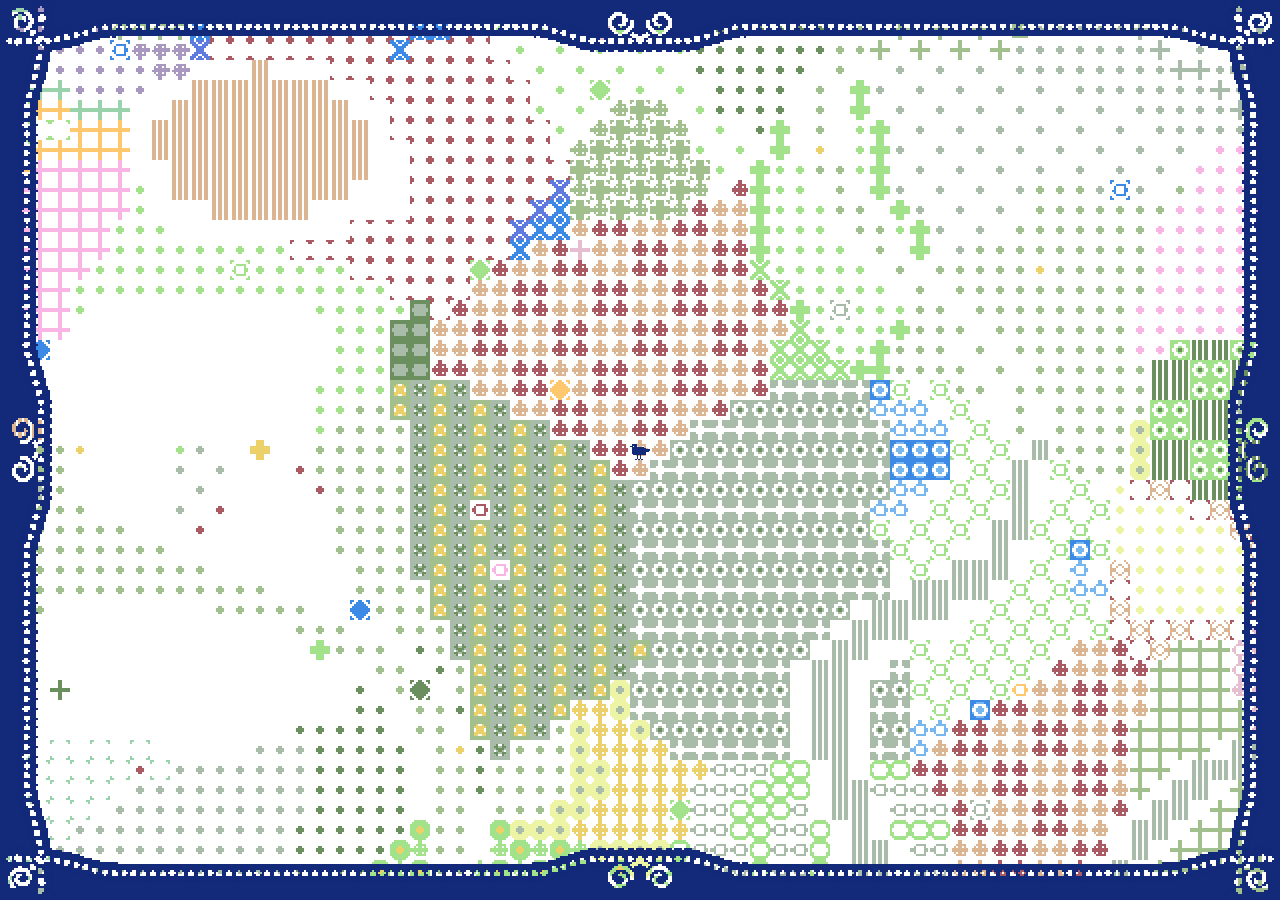
<file: dice-in-the-browser/index.html>
<!DOCTYPE html>
<html lang="en">
<head>
  <meta charset="UTF-8">
  <meta name="viewport" content="width=device-width, initial-scale=1.0">
  <title>Bowerbird</title>
  <link rel="preconnect" href="https://fonts.googleapis.com">
<link rel="preconnect" href="https://fonts.gstatic.com" crossorigin>
<link href="https://fonts.googleapis.com/css2?family=Jacquarda+Bastarda+9&family=Jacquarda+Bastarda+9+Charted&display=swap" rel="stylesheet">
  <link rel="stylesheet" href="style.css">
</head>
<body>
  <div class="container">
    <canvas id="canvas"></canvas>
  </div>

  <div id="bird-popup" class="bird-popup" hidden>go decorate bower</div>

  <script type="module" src="main.js"></script>
  <script type="module" src="frame.js"></script>
</body>
</html>
</file>
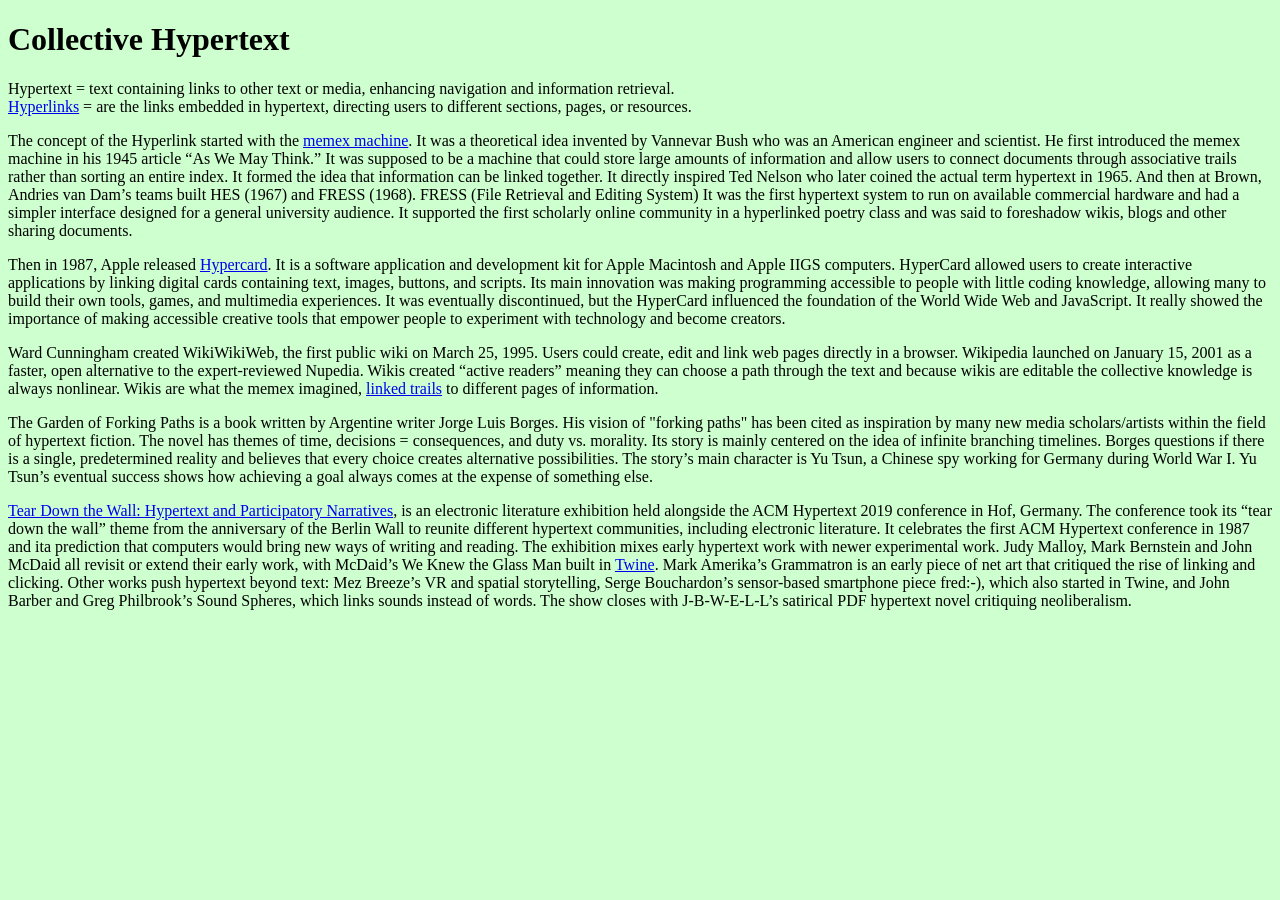
<file: week-05/index.html>
<!DOCTYPE html>
<html lang="en">
<head>
  <meta charset="UTF-8">
  <meta name="viewport" content="width=device-width, initial-scale=1.0">
  <title>Collective Hypertext</title>
  <link rel="stylesheet" href="style.css">
</head>
<body>
  <h1>Collective Hypertext</h1>

  <p>Hypertext = text containing links to other text or media, enhancing navigation and information retrieval.<br>
  <a href="https://www.ted.com/talks/margaret_gould_stewart_how_the_hyperlink_changed_everything">Hyperlinks</a> = are the links embedded in hypertext, directing users to different sections, pages, or resources.</p>

  <p>The concept of the Hyperlink started with the <a href="https://lemelson.mit.edu/resources/vannevar-bush">memex machine</a>. It was a theoretical idea invented by Vannevar Bush who was an American engineer and scientist. He first introduced the memex machine in his 1945 article “As We May Think.” It was supposed to be a machine that could store large amounts of information and allow users to connect documents through associative trails rather than sorting an entire index. It formed the idea that information can be linked together. It directly inspired Ted Nelson who later coined the actual term hypertext in 1965. And then at Brown, Andries van Dam’s teams built HES (1967) and FRESS (1968). FRESS (File Retrieval and Editing System) It was the first hypertext system to run on available commercial hardware and had a simpler interface designed for a general university audience. It supported the first scholarly online community in a hyperlinked poetry class and was said to foreshadow wikis, blogs and other sharing documents.</p>

  <p>Then in 1987, Apple released <a href="https://youtu.be/lQ3sFkuYs2A?si=5s-JQeY6PizHtL2l">Hypercard</a>. It is a software application and development kit for Apple Macintosh and Apple IIGS computers. HyperCard allowed users to create interactive applications by linking digital cards containing text, images, buttons, and scripts. Its main innovation was making programming accessible to people with little coding knowledge, allowing many to build their own tools, games, and multimedia experiences. It was eventually discontinued, but the HyperCard influenced the foundation of the World Wide Web and JavaScript. It really showed the importance of making accessible creative tools that empower people to experiment with technology and become creators.</p>

  <p>Ward Cunningham created WikiWikiWeb, the first public wiki on March 25, 1995. Users could create, edit and link web pages directly in a browser. Wikipedia launched on January 15, 2001 as a faster, open alternative to the expert-reviewed Nupedia. Wikis created “active readers” meaning they can choose a path through the text and because wikis are editable the collective knowledge is always nonlinear. Wikis are what the memex imagined, <a href="https://www.instagram.com/reel/DeJsDErAoPG/?obrf=czY0b2VseG80Nnh4">linked trails</a> to different pages of information.</p>

  <p>The Garden of Forking Paths is a book written by Argentine writer Jorge Luis Borges. His vision of "forking paths" has been cited as inspiration by many new media scholars/artists within the field of hypertext fiction. The novel has themes of time, decisions = consequences, and duty vs. morality. Its story is mainly centered on the idea of infinite branching timelines. Borges questions if there is a single, predetermined reality and believes that every choice creates alternative possibilities. The story’s main character is Yu Tsun, a Chinese spy working for Germany during World War I. Yu Tsun’s eventual success shows how achieving a goal always comes at the expense of something else.</p>

  <p><a href="https://dtc-wsuv.org/tear-down-the-wall/index.html">Tear Down the Wall: Hypertext and Participatory Narratives</a>, is an electronic literature exhibition held alongside the ACM Hypertext 2019 conference in Hof, Germany. The conference took its “tear down the wall” theme from the anniversary of the Berlin Wall to reunite different hypertext communities, including electronic literature. It celebrates the first ACM Hypertext conference in 1987 and ita prediction that computers would bring new ways of writing and reading. The exhibition mixes early hypertext work with newer experimental work. Judy Malloy, Mark Bernstein and John McDaid all revisit or extend their early work, with McDaid’s We Knew the Glass Man built in <a href="twine.html">Twine</a>. Mark Amerika’s Grammatron is an early piece of net art that critiqued the rise of linking and clicking. Other works push hypertext beyond text: Mez Breeze’s VR and spatial storytelling, Serge Bouchardon’s sensor-based smartphone piece fred:-), which also started in Twine, and John Barber and Greg Philbrook’s Sound Spheres, which links sounds instead of words. The show closes with J-B-W-E-L-L’s satirical PDF hypertext novel critiquing neoliberalism.</p>
  <script src="week05.js"></script>
</body>
</html>
</file>
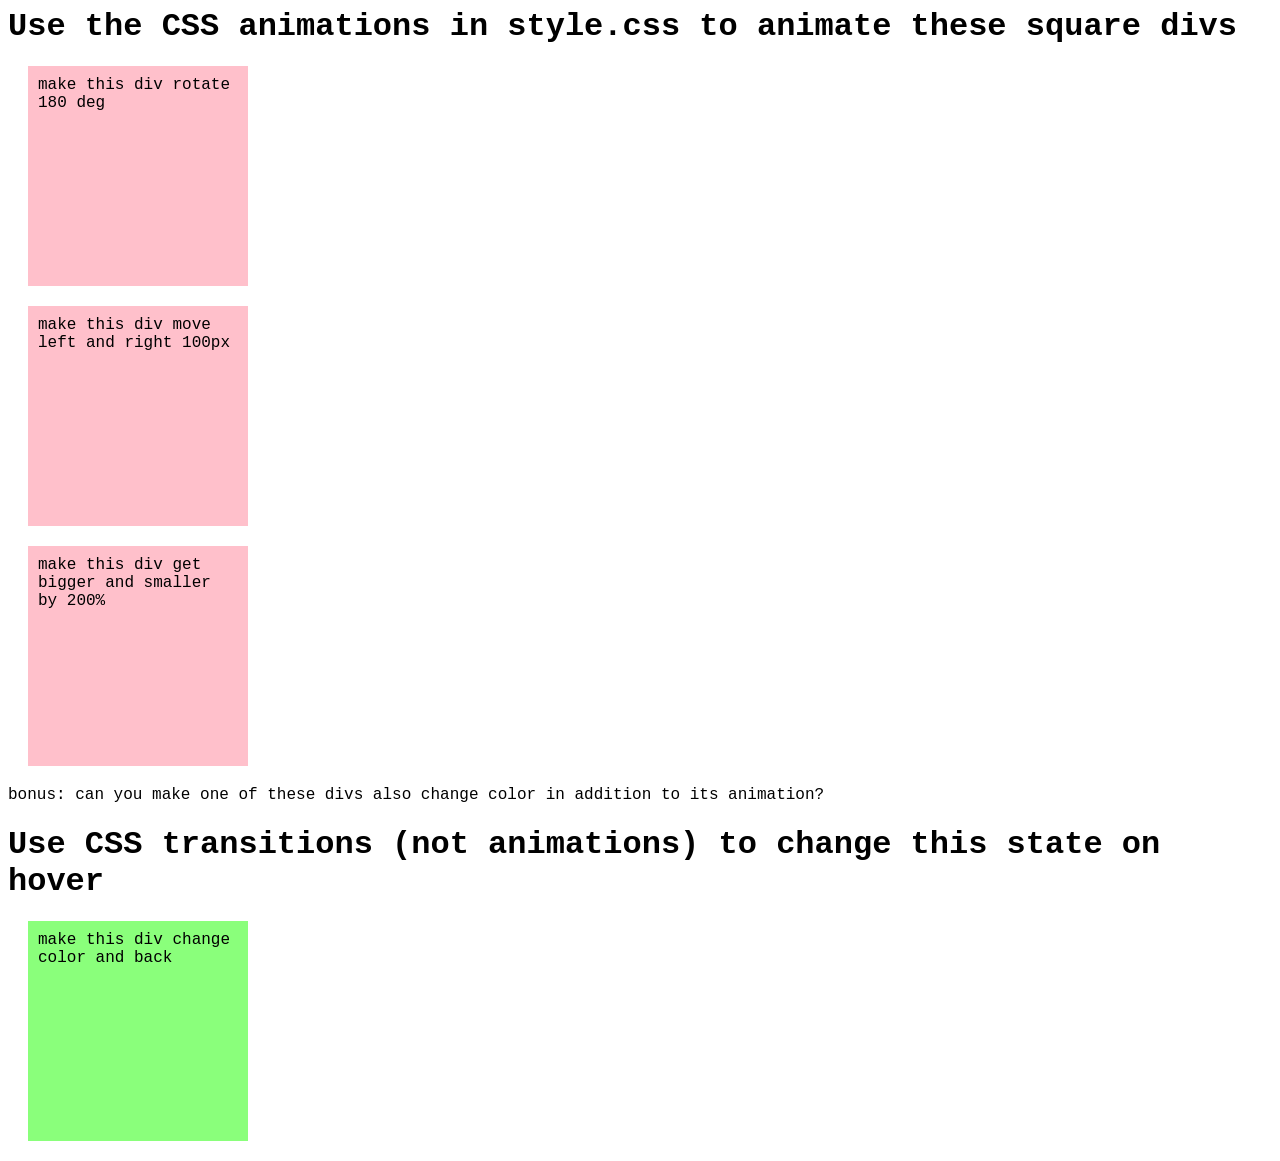
<file: css-animation-demo/exercise-1/index.html>
<html>

<head>
    <title>exercise 1</title>
    <link rel="stylesheet" href="style.css">
</head>

<body>

    <h1>Use the CSS animations in style.css to animate these square divs</h1>

    <div id="rotate"> make this div rotate 180 deg </div>
    <div id="move"> make this div move left and right 100px </div>
    <div id="scale"> make this div get bigger and smaller by 200% </div>

    bonus: can you make one of these divs also change color in addition to its animation?

    <h1>Use CSS transitions (not animations) to change this state on hover</h1>
    <div id="color"> make this div change color and back</div>

</body>

</html>
</file>
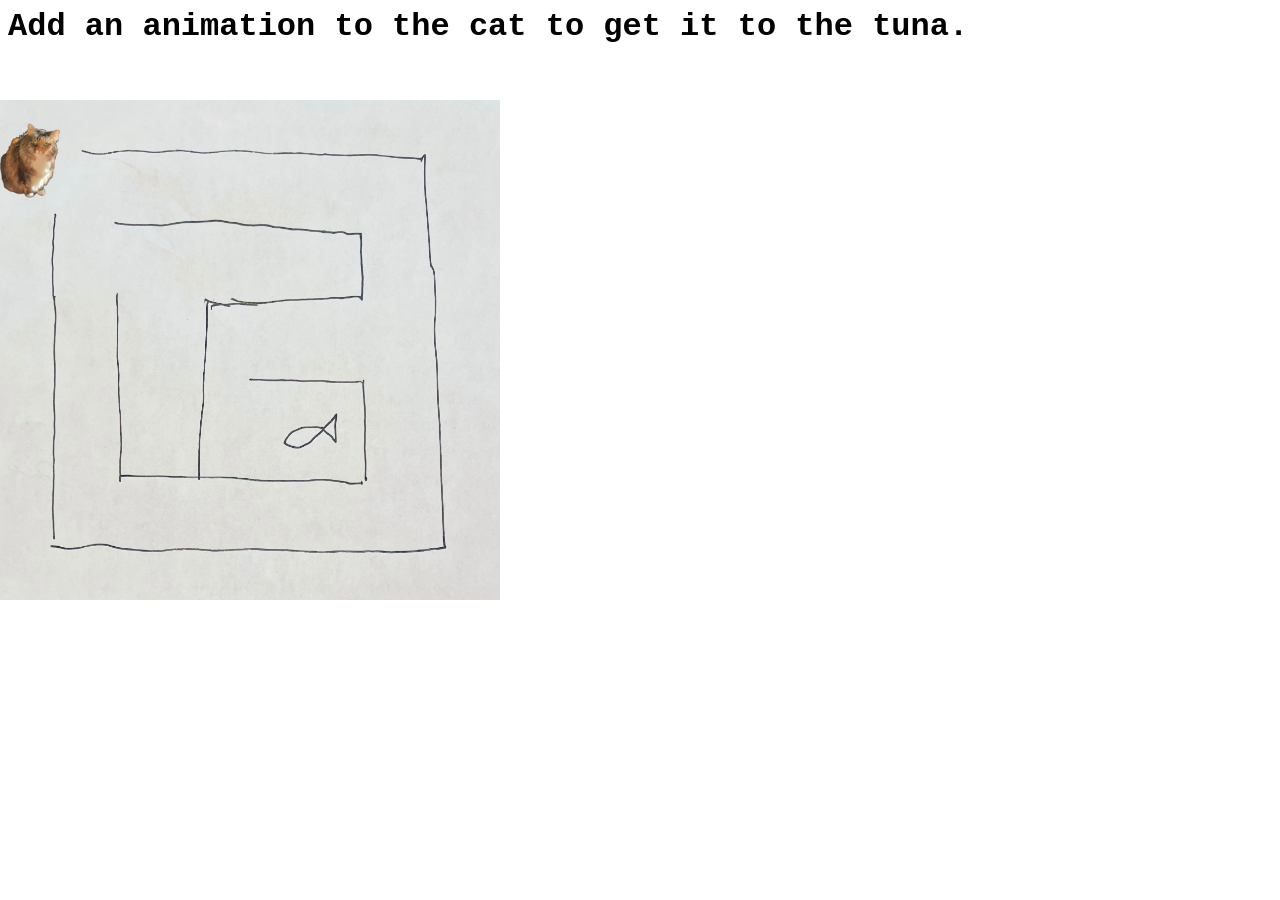
<file: css-animation-demo/exercise-2/index.html>
<html>

<head>
    <title>exercise 2</title>
    <link rel="stylesheet" href="style.css">
</head>

<body>
    <h1>Add an animation to the cat to get it to the tuna.</h1>
    <img id="cat" src="cat.png">
    <img id="maze" src="maze.jpg">
</body>

</html>
</file>
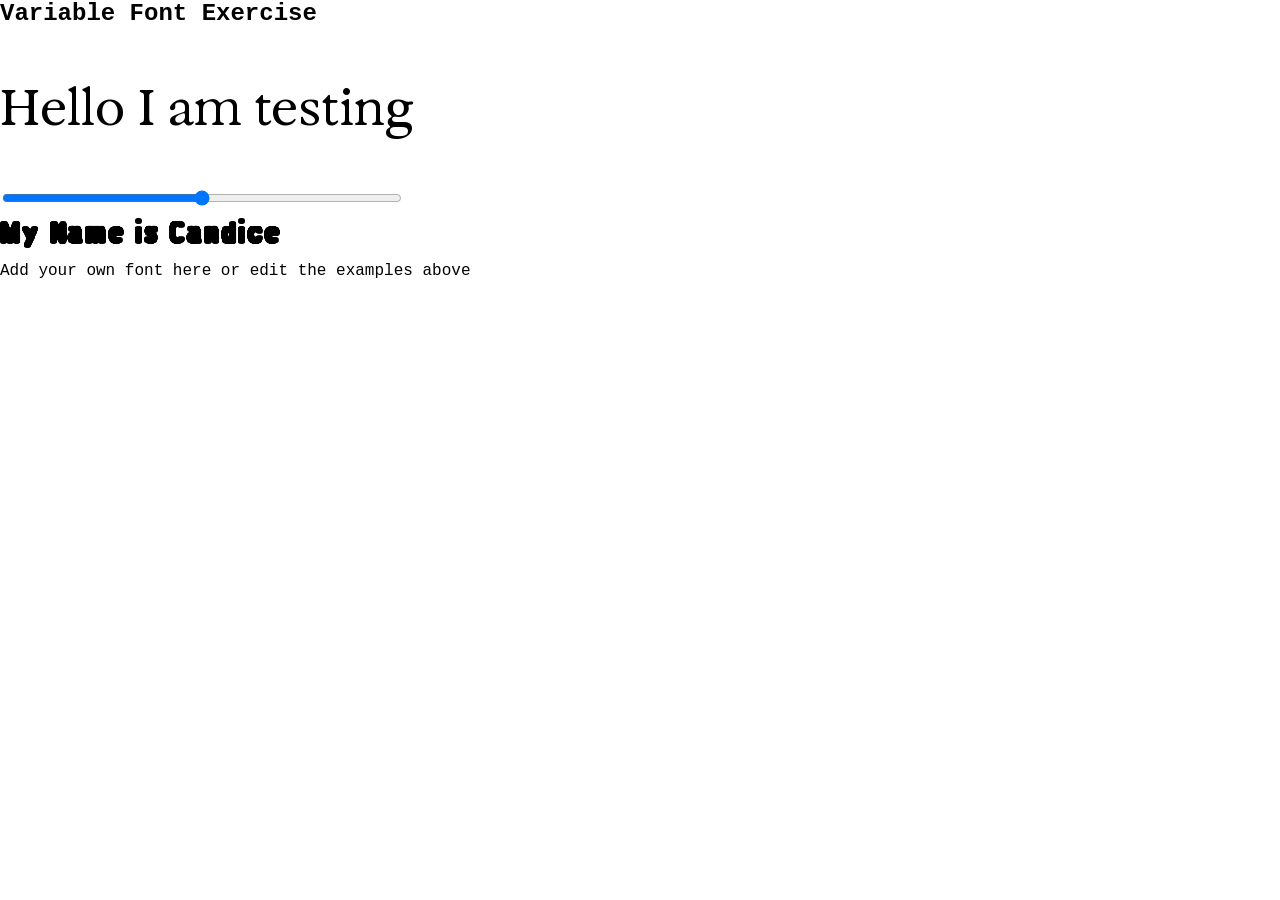
<file: css-animation-demo/exercise-3-var-font/index.html>
<html>

<head>
    <link rel="stylesheet" href="style.css">
</head>

<body>
    <h2>Variable Font Exercise</h2>
    <p id="example1"> Hello I am testing</p>

    <input type="range" id="slider" min="-100" max="100" value="0"></input>
    <br>
    <p id="example2"> My Name is Candice</p>
    <p id="example3"> Add your own font here or edit the examples above</p>

</body>
<script type="text/javascript">

    let slider = document.getElementById('slider');
    let p = document.getElementById('example1');
    console.log(p);

    slider.oninput = function () {
        p.style.fontVariationSettings = " 'EXPO' " + this.value;
    }

</script>

</html>
</file>
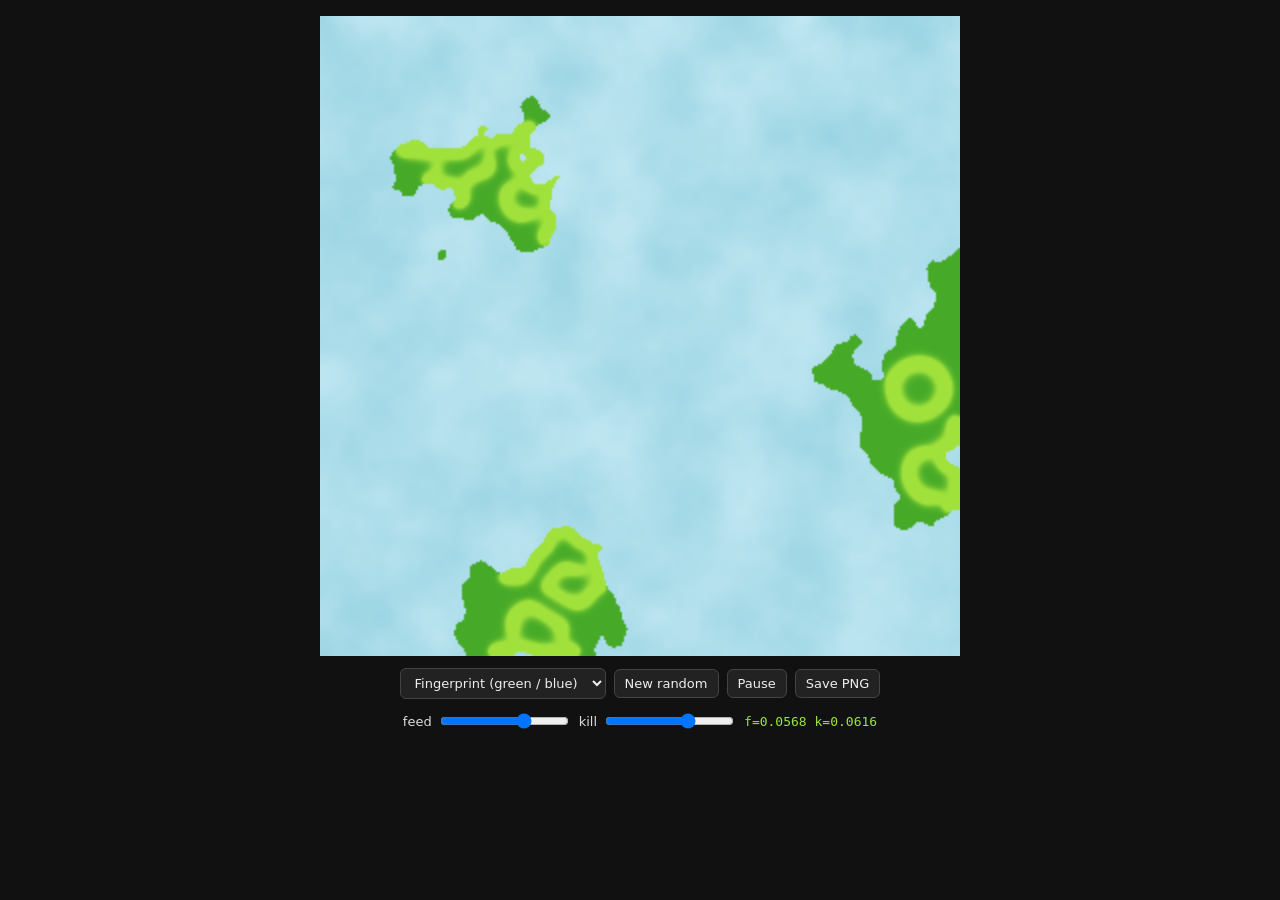
<file: patterns.html>
<!doctype html>
<html>
<head>
<meta charset="utf-8">
<meta name="viewport" content="width=device-width,initial-scale=1">
<title>Organic Patterns</title>
<style>
  body{margin:0;background:#111;color:#ddd;font:13px system-ui,sans-serif;display:flex;flex-direction:column;align-items:center;gap:12px;padding:16px}
  canvas{width:min(640px,100%);aspect-ratio:1;background:#000}
  .controls{display:flex;flex-wrap:wrap;gap:8px;align-items:center;justify-content:center;max-width:640px}
  button,select{background:#222;color:#eee;border:1px solid #444;padding:6px 10px;border-radius:6px;cursor:pointer;font:inherit}
  label{display:flex;gap:6px;align-items:center}
  code{color:#9be33a}
</style>
</head>
<body>
<canvas id="c" width="640" height="640"></canvas>
<div class="controls">
  <select id="mode">
    <option value="maze">Fingerprint (green / blue)</option>
    <option value="burst">Burst (red diamonds)</option>
  </select>
  <button id="new">New random</button>
  <button id="pause">Pause</button>
  <button id="save">Save PNG</button>
</div>
<div class="controls">
  <label>feed <input id="f" type="range" min="0.010" max="0.080" step="0.0005"></label>
  <label>kill <input id="k" type="range" min="0.045" max="0.070" step="0.0005"></label>
  <code id="fk"></code>
</div>

<script>
// ---- Gray-Scott reaction-diffusion, masked by a random organic shape ----
const N = 320, S = N * N;
const DU = 0.75, DV = 0.375; // lower diffusion = thinner stripes
let u = new Float32Array(S), v = new Float32Array(S);
let u2 = new Float32Array(S), v2 = new Float32Array(S);
const mask = new Uint8Array(S);
const tint = new Float32Array(S); // background noise for subtle color variation

const PRESETS = {
  maze:  { F: 0.055,  K: 0.062,  seeds: [4, 12],  steps: 24 },
  burst: { F: 0.0367, K: 0.0649, seeds: [80, 160], steps: 24 },
};
let mode = 'maze', F, K, steps, paused = false;

const cvs = document.getElementById('c'), ctx = cvs.getContext('2d');
const off = document.createElement('canvas'); off.width = off.height = N;
const octx = off.getContext('2d'), img = octx.createImageData(N, N);

// ---- random + noise helpers ----
let rand = Math.random;
function mulberry32(a){return()=>{a|=0;a=a+0x6D2B79F5|0;let t=Math.imul(a^a>>>15,1|a);t=t+Math.imul(t^t>>>7,61|t)^t;return((t^t>>>14)>>>0)/4294967296}}
function makeNoise(){
  const G = 64, P = new Float32Array(G * G).map(() => rand());
  const sm = t => t * t * (3 - 2 * t);
  return (x, y) => {
    const xi = Math.floor(x), yi = Math.floor(y), fx = sm(x - xi), fy = sm(y - yi);
    const a = P[((yi & 63) * G) + (xi & 63)], b = P[((yi & 63) * G) + ((xi + 1) & 63)];
    const c = P[(((yi + 1) & 63) * G) + (xi & 63)], d = P[(((yi + 1) & 63) * G) + ((xi + 1) & 63)];
    return a + (b - a) * fx + (c - a) * fy + (a - b - c + d) * fx * fy;
  };
}
function fbm(n, x, y){ let s = 0, amp = .5, fr = 1; for (let o = 0; o < 4; o++){ s += amp * n(x*fr, y*fr); fr *= 2; amp *= .5; } return s; }

// ---- organic masks ----
function buildMask(){
  const n1 = makeNoise(), n2 = makeNoise(), n3 = makeNoise();
  if (mode === 'maze'){
    // metaballs + domain warp => blobby, river-like shapes
    const balls = Array.from({length: 3 + (rand()*4|0)}, () => ({x: rand()*N, y: rand()*N, r: (25 + rand()*45) * N / 256}));
    for (let y = 0; y < N; y++) for (let x = 0; x < N; x++){
      const wx = x + (fbm(n1, x/40, y/40) - .5) * 120;
      const wy = y + (fbm(n2, x/40, y/40) - .5) * 120;
      let field = 0;
      for (const b of balls){ const dx = wx - b.x, dy = wy - b.y; field += b.r*b.r / (dx*dx + dy*dy + 1); }
      const i = y*N + x;
      mask[i] = field > 1.2 ? 1 : 0;
      tint[i] = fbm(n3, x/30, y/30);
    }
  } else {
    // radial burst: noisy arms out from a center, broken up by noise
    const cx = N*(.35 + rand()*.3), cy = N*(.35 + rand()*.3), arms = 5 + (rand()*6|0), rot = rand()*6.28;
    for (let y = 0; y < N; y++) for (let x = 0; x < N; x++){
      const dx = x - cx, dy = y - cy, r = Math.hypot(dx, dy), a = Math.atan2(dy, dx);
      const wob = (fbm(n1, x/25, y/25) - .5) * 2.5;
      const arm = Math.pow(Math.abs(Math.cos(arms*(a + rot)/2 + wob)), 6);
      const reach = N * .6 * (.25 + .75*arm) * (.7 + .6*fbm(n2, a*3, r/60));
      const holes = fbm(n3, x/14, y/14) > .38 + r/N*.25;
      const i = y*N + x;
      mask[i] = r < reach && holes ? 1 : 0;
      tint[i] = 0;
    }
  }
}

function reset(newParams){
  rand = mulberry32((Math.random()*1e9)|0);
  const p = PRESETS[mode];
  if (newParams){
    F = p.F + (rand() - .5) * .004;
    K = p.K + (rand() - .5) * .002;
    steps = p.steps;
  }
  syncSliders();
  buildMask();
  u.fill(1); v.fill(0);
  const inside = [];
  for (let i = 0; i < S; i++) if (mask[i]) inside.push(i);
  const count = p.seeds[0] + (rand() * (p.seeds[1] - p.seeds[0]) | 0);
  for (let s = 0; s < count && inside.length; s++){
    const i = inside[rand() * inside.length | 0], sx = i % N, sy = i / N | 0;
    for (let dy = -2; dy <= 2; dy++) for (let dx = -2; dx <= 2; dx++){
      const j = ((sy+dy+N)%N)*N + (sx+dx+N)%N;
      if (mask[j]){ u[j] = .5; v[j] = .25 + rand()*.1; }
    }
  }
}

function step(){
  for (let y = 0; y < N; y++){
    const ym = ((y-1+N)%N)*N, y0 = y*N, yp = ((y+1)%N)*N;
    for (let x = 0; x < N; x++){
      const xm = (x-1+N)%N, xp = (x+1)%N, i = y0 + x;
      if (!mask[i]){ u2[i] = 1; v2[i] = 0; continue; }
      const U = u[i], V = v[i];
      const lu = .2*(u[y0+xm]+u[y0+xp]+u[ym+x]+u[yp+x]) + .05*(u[ym+xm]+u[ym+xp]+u[yp+xm]+u[yp+xp]) - U;
      const lv = .2*(v[y0+xm]+v[y0+xp]+v[ym+x]+v[yp+x]) + .05*(v[ym+xm]+v[ym+xp]+v[yp+xm]+v[yp+xp]) - V;
      const r = U*V*V;
      u2[i] = U + (DU*lu - r + F*(1 - U));
      v2[i] = V + (DV*lv + r - (K + F)*V);
    }
  }
  [u, u2] = [u2, u]; [v, v2] = [v2, v];
}

// ---- rendering ----
const mix = (a, b, t) => a + (b - a) * t;
function drawMaze(){
  const d = img.data;
  for (let i = 0; i < S; i++){
    const o = i*4;
    if (!mask[i]){
      const t = tint[i];            // light blue water with slight variation
      d[o] = mix(150, 200, t); d[o+1] = mix(210, 235, t); d[o+2] = mix(225, 245, t);
    } else {
      const t = Math.min(1, v[i] * 3.5); // dark green base -> lime stripes
      d[o] = mix(70, 160, t); d[o+1] = mix(170, 225, t); d[o+2] = mix(40, 60, t);
    }
    d[o+3] = 255;
  }
  octx.putImageData(img, 0, 0);
  ctx.imageSmoothingEnabled = true;
  ctx.drawImage(off, 0, 0, cvs.width, cvs.height);
}

function drawBurst(){
  const W = cvs.width, sc = W / N, cell = 3, h = sc * cell * .55;
  ctx.fillStyle = '#e6f35a'; ctx.fillRect(0, 0, W, W);
  ctx.strokeStyle = '#e8573a'; ctx.fillStyle = '#e8573a'; ctx.lineWidth = 1.3;
  const strokes = new Path2D(), fills = new Path2D();
  for (let y = 0; y < N; y += cell) for (let x = 0; x < N; x += cell){
    const i = y*N + x, val = v[i];
    if (!mask[i] || val < .15) continue;
    const cx = (x + .5) * sc, cy = (y + .5) * sc, s = h * (.6 + val);
    const path = val > .32 ? fills : strokes;
    path.moveTo(cx, cy - s); path.lineTo(cx + s, cy); path.lineTo(cx, cy + s); path.lineTo(cx - s, cy); path.closePath();
  }
  ctx.stroke(strokes); ctx.fill(fills);
}

function loop(){
  if (!paused) for (let s = 0; s < steps; s++) step();
  mode === 'maze' ? drawMaze() : drawBurst();
  requestAnimationFrame(loop);
}

// ---- UI ----
const $ = id => document.getElementById(id);
function syncSliders(){ $('f').value = F; $('k').value = K; $('fk').textContent = `f=${F.toFixed(4)} k=${K.toFixed(4)}`; }
$('mode').onchange = e => { mode = e.target.value; reset(true); };
$('new').onclick = () => reset(true);
$('pause').onclick = e => { paused = !paused; e.target.textContent = paused ? 'Play' : 'Pause'; };
$('save').onclick = () => { const a = document.createElement('a'); a.download = `pattern-${mode}.png`; a.href = cvs.toDataURL(); a.click(); };
$('f').oninput = e => { F = +e.target.value; syncSliders(); };
$('k').oninput = e => { K = +e.target.value; syncSliders(); };

reset(true);
loop();
</script>
</body>
</html>
</file>
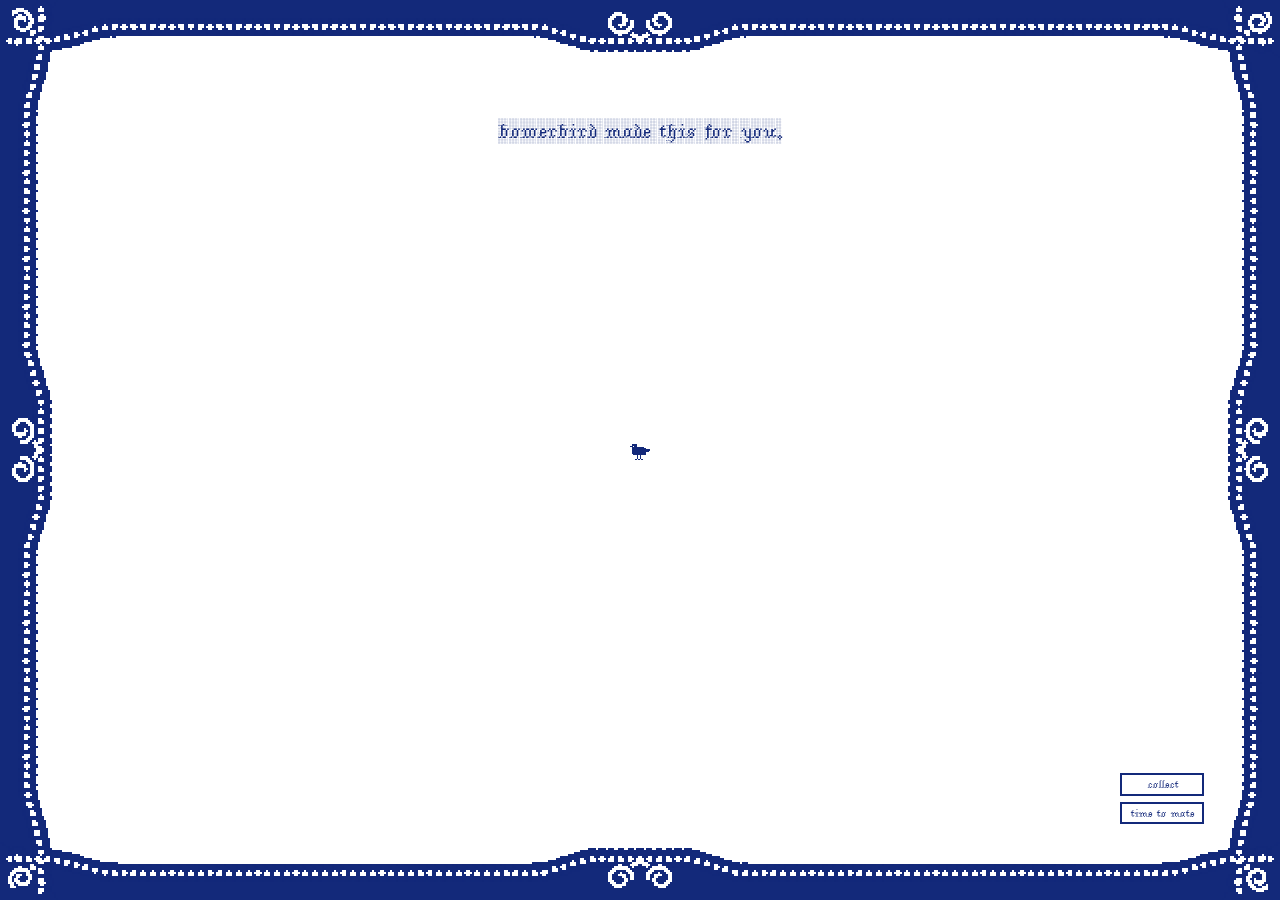
<file: dice-in-the-browser/collection.html>
<!DOCTYPE html>
<html lang="en">
<head>
  <meta charset="UTF-8">
  <meta name="viewport" content="width=device-width, initial-scale=1.0">
  <title>Bowerbird — Collection</title>
  <link rel="preconnect" href="https://fonts.googleapis.com">
<link rel="preconnect" href="https://fonts.gstatic.com" crossorigin>
<link href="https://fonts.googleapis.com/css2?family=Jacquarda+Bastarda+9&family=Jacquarda+Bastarda+9+Charted&display=swap" rel="stylesheet">
  <link rel="stylesheet" href="style.css">
</head>
<body class="collection">
  <div class="button-stack">
    <a class="corner-button" href="index.html">collect</a>
    <button id="save" class="corner-button">time to mate</button>
  </div>

  <main>
    <h1 id="note" class="collection-note">bowerbird made this for you.</h1>
    <div id="grid" class="pixel-grid"></div>
    <img id="bird" class="bird" src="bowerbird%20images/leftright.png" alt="bowerbird">
  </main>

  <script type="module" src="collection.js"></script>
  <script type="module" src="frame.js"></script>
</body>
</html>
</file>
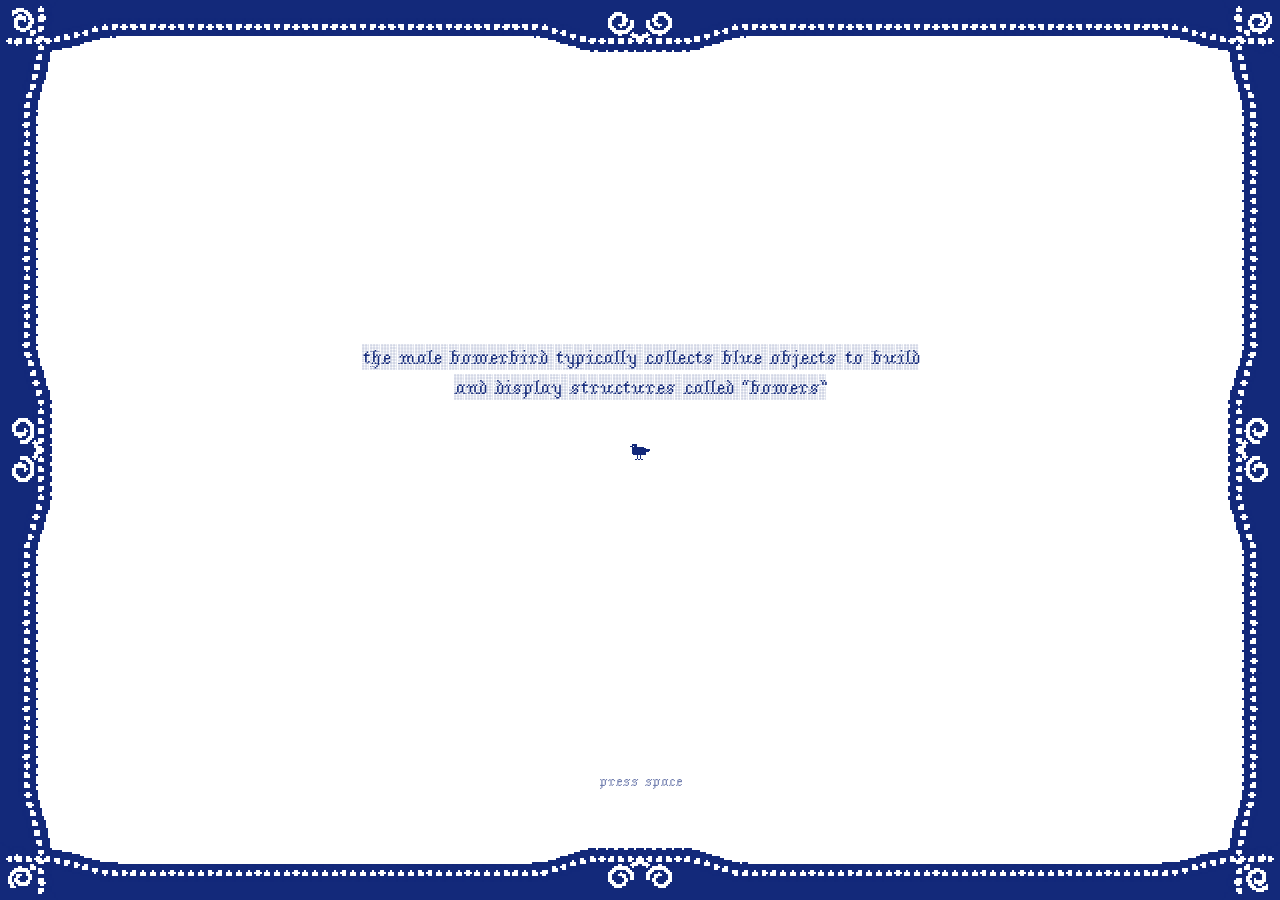
<file: dice-in-the-browser/intro.html>
<!DOCTYPE html>
<html lang="en">
<head>
  <meta charset="UTF-8">
  <meta name="viewport" content="width=device-width, initial-scale=1.0">
  <title>Bowerbird</title>
  <link rel="preconnect" href="https://fonts.googleapis.com">
<link rel="preconnect" href="https://fonts.gstatic.com" crossorigin>
<link href="https://fonts.googleapis.com/css2?family=Jacquarda+Bastarda+9&family=Jacquarda+Bastarda+9+Charted&display=swap" rel="stylesheet">
  <link rel="stylesheet" href="style.css">
</head>
<body>
  <div class="intro">
    <p id="intro-text" class="intro-text"></p>
    <img class="intro-bird" src="bowerbird%20images/leftright.png" alt="bowerbird">
    <p id="intro-hint" class="intro-hint">press space</p>
    <a id="start" class="intro-start" href="index.html" hidden>start</a>
  </div>

  <script type="module" src="intro.js"></script>
  <script type="module" src="frame.js"></script>
</body>
</html>
</file>
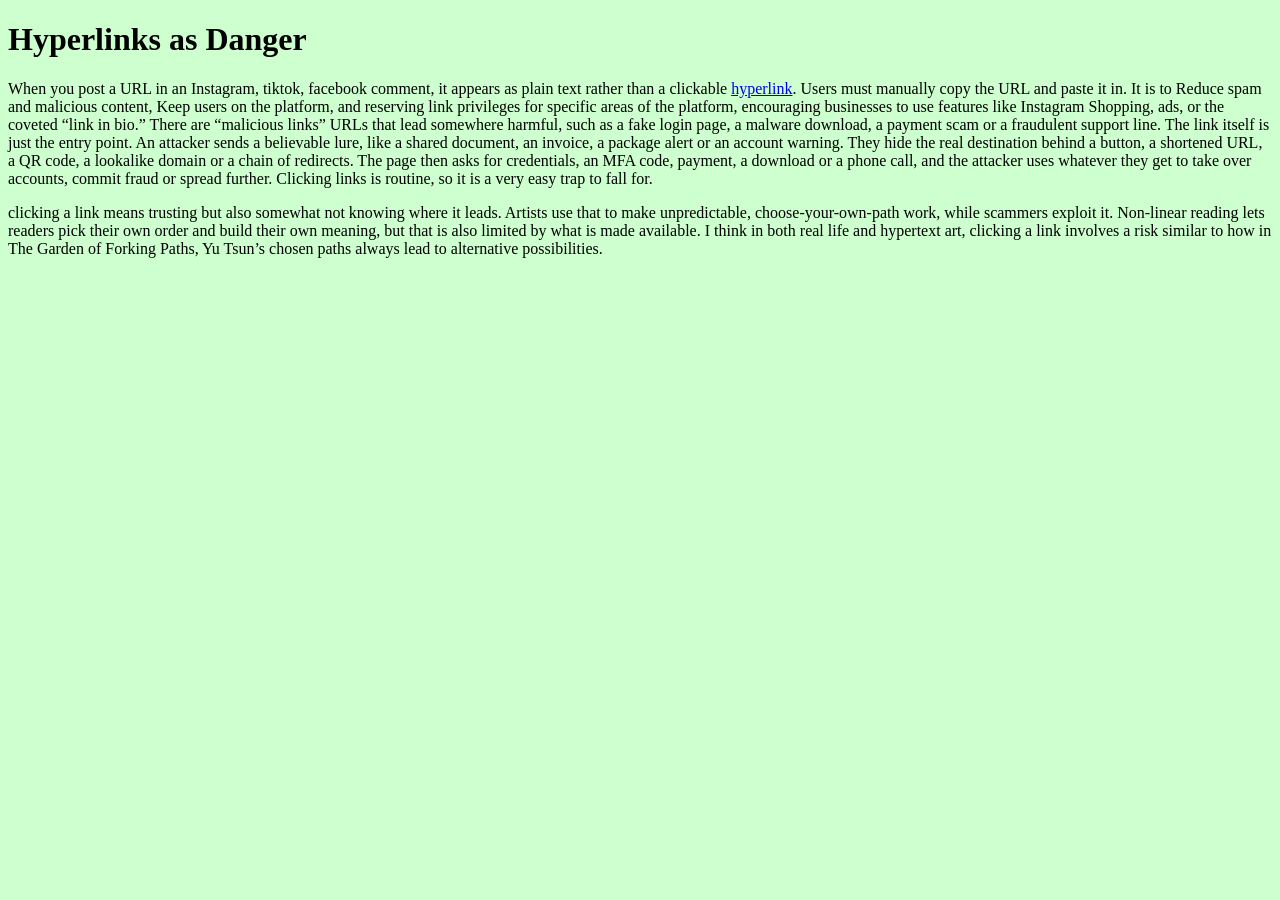
<file: week-05/hyperlinks-as-danger.html>
<!DOCTYPE html>
<html lang="en">
<head>
  <meta charset="UTF-8">
  <meta name="viewport" content="width=device-width, initial-scale=1.0">
  <title>Hyperlinks as Danger - Collective Hypertext</title>
  <link rel="stylesheet" href="style.css">
</head>
<body>
  <h1>Hyperlinks as Danger</h1>

  <p>When you post a URL in an Instagram, tiktok, facebook comment, it appears as plain text rather than a clickable <a href="https://www.facebook.com/HeadOnFirePod/videos/stop-putting-links-to-stuff-in-my-instagram-commentsi-cannot-click-themyou-canno/1595136575600074/">hyperlink</a>. Users must manually copy the URL and paste it in. It is to Reduce spam and malicious content, Keep users on the platform, and reserving link privileges for specific areas of the platform, encouraging businesses to use features like Instagram Shopping, ads, or the coveted “link in bio.” There are “malicious links” URLs that lead somewhere harmful, such as a fake login page, a malware download, a payment scam or a fraudulent support line. The link itself is just the entry point. An attacker sends a believable lure, like a shared document, an invoice, a package alert or an account warning. They hide the real destination behind a button, a shortened URL, a QR code, a lookalike domain or a chain of redirects. The page then asks for credentials, an MFA code, payment, a download or a phone call, and the attacker uses whatever they get to take over accounts, commit fraud or spread further. Clicking links is routine, so it is a very easy trap to fall for.</p>

  <p>clicking a link means trusting but also somewhat not knowing where it leads. Artists use that to make unpredictable, choose-your-own-path work, while scammers exploit it. Non-linear reading lets readers pick their own order and build their own meaning, but that is also limited by what is made available. I think in both real life and hypertext art, clicking a link involves a risk similar to how in The Garden of Forking Paths, Yu Tsun’s chosen paths always lead to alternative possibilities.</p>
  <script src="week05.js"></script>
</body>
</html>
</file>
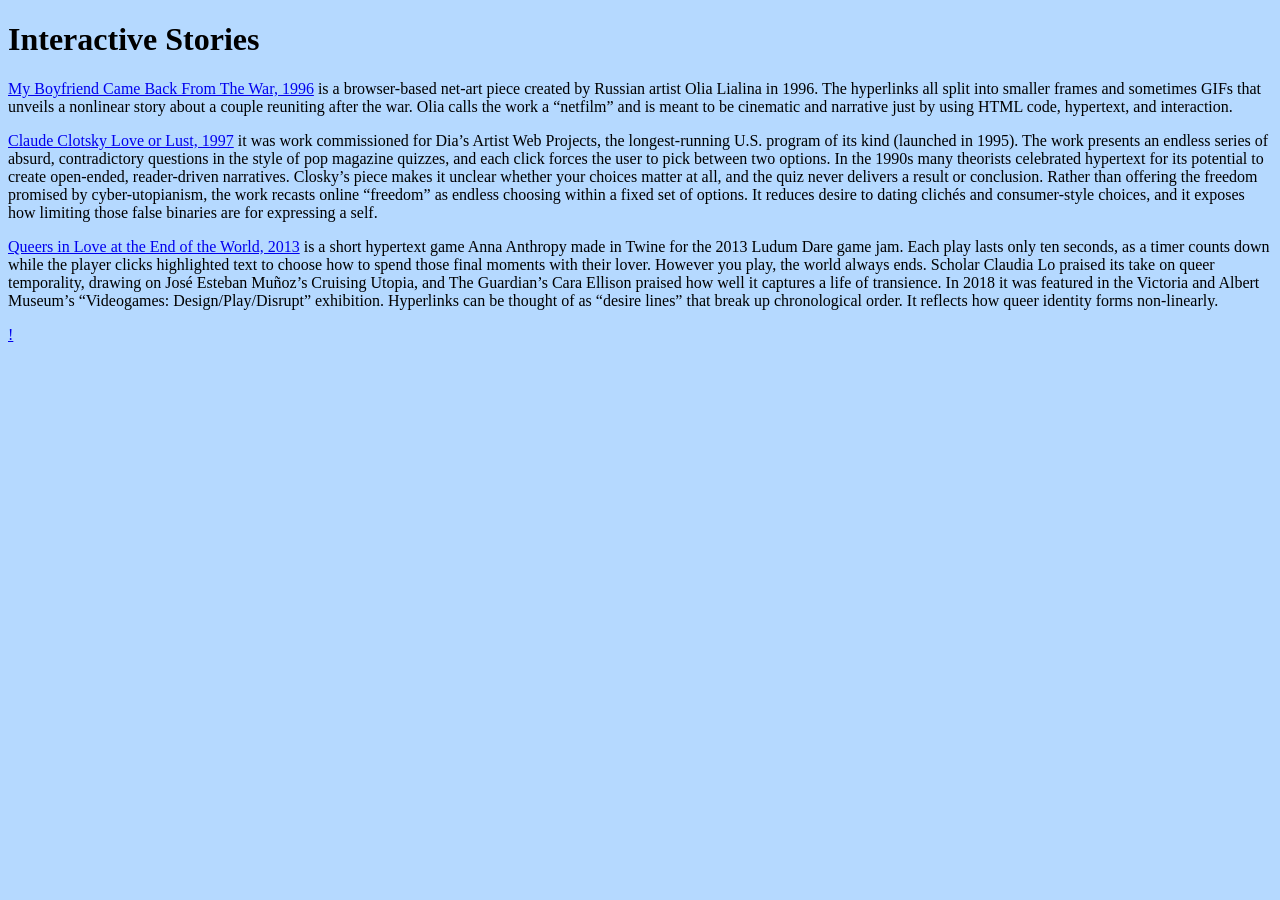
<file: week-05/interactive-stories.html>
<!DOCTYPE html>
<html lang="en">
<head>
  <meta charset="UTF-8">
  <meta name="viewport" content="width=device-width, initial-scale=1.0">
  <title>Interactive Stories - Collective Hypertext</title>
  <link rel="stylesheet" href="style.css">
</head>
<body>
  <h1>Interactive Stories</h1>

  <p><a href="https://net-art.org/my-boyfriend-came-back-war">My Boyfriend Came Back From The War, 1996</a> is a browser-based net-art piece created by Russian artist Olia Lialina in 1996. The hyperlinks all split into smaller frames and sometimes GIFs that unveils a nonlinear story about a couple reuniting after the war. Olia calls the work a “netfilm” and is meant to be cinematic and narrative just by using HTML code, hypertext, and interaction.</p>

  <p><a href="https://awp.diaart.org/closky/">Claude Clotsky Love or Lust, 1997</a> it was work commissioned for Dia’s Artist Web Projects, the longest-running U.S. program of its kind (launched in 1995). The work presents an endless series of absurd, contradictory questions in the style of pop magazine quizzes, and each click forces the user to pick between two options. In the 1990s many theorists celebrated hypertext for its potential to create open-ended, reader-driven narratives. Closky’s piece makes it unclear whether your choices matter at all, and the quiz never delivers a result or conclusion. Rather than offering the freedom promised by cyber-utopianism, the work recasts online “freedom” as endless choosing within a fixed set of options. It reduces desire to dating clichés and consumer-style choices, and it exposes how limiting those false binaries are for expressing a self.</p>

  <p><a href="https://w.itch.io/end-of-the-world">Queers in Love at the End of the World, 2013</a> is a short hypertext game Anna Anthropy made in Twine for the 2013 Ludum Dare game jam. Each play lasts only ten seconds, as a timer counts down while the player clicks highlighted text to choose how to spend those final moments with their lover. However you play, the world always ends. Scholar Claudia Lo praised its take on queer temporality, drawing on José Esteban Muñoz’s Cruising Utopia, and The Guardian’s Cara Ellison praised how well it captures a life of transience. In 2018 it was featured in the Victoria and Albert Museum’s “Videogames: Design/Play/Disrupt” exhibition. Hyperlinks can be thought of as “desire lines” that break up chronological order. It reflects how queer identity forms non-linearly.</p>

  <p><a href="hyperlinks-as-danger.html">!</a></p>
  <script src="week05.js"></script>
</body>
</html>
</file>
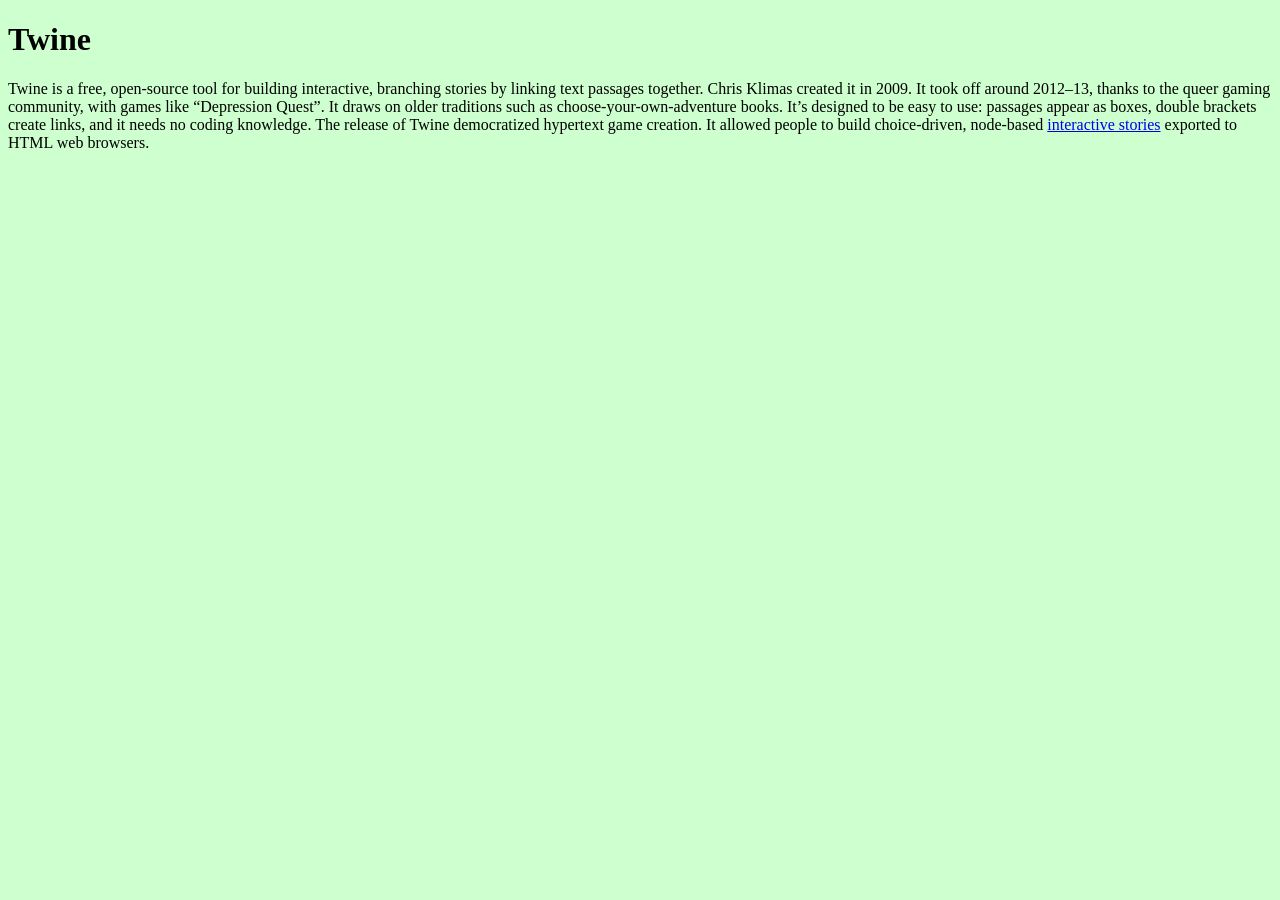
<file: week-05/twine.html>
<!DOCTYPE html>
<html lang="en">
<head>
  <meta charset="UTF-8">
  <meta name="viewport" content="width=device-width, initial-scale=1.0">
  <title>Twine - Collective Hypertext</title>
  <link rel="stylesheet" href="style.css">
</head>
<body>
  <h1>Twine</h1>

  <p>Twine is a free, open-source tool for building interactive, branching stories by linking text passages together. Chris Klimas created it in 2009. It took off around 2012–13, thanks to the queer gaming community, with games like “Depression Quest”. It draws on older traditions such as choose-your-own-adventure books. It’s designed to be easy to use: passages appear as boxes, double brackets create links, and it needs no coding knowledge. The release of Twine democratized hypertext game creation. It allowed people to build choice-driven, node-based <a href="interactive-stories.html">interactive stories</a> exported to HTML web browsers.</p>
  <script src="week05.js"></script>
</body>
</html>
</file>
<file: dice-in-the-browser/style.css>
:root {
  --cell: 20px; 
  --border: calc(var(--cell) * 3);
  --ink: #13297a;
  font-family: "Jacquarda Bastarda 9", serif;
  line-height: 1.5;
  font-weight: 400;

  font-synthesis: none;
  text-rendering: optimizeLegibility;
  -webkit-font-smoothing: antialiased;
  -moz-osx-font-smoothing: grayscale;
  -webkit-text-size-adjust: 100%;
}

body {
  position: fixed;
  inset: 0;
  width: 100%;
  height: 100%;
  overflow: hidden;

  padding: 0;
  margin: 0;
}

.container {
  touch-action: none;
  user-select: none;
  position: absolute;
  inset: 0;
  width: 100%;
  height: 100%;
}

body {
  background: #ffffff;
}

.frame {
  position: fixed;
  top: 0;
  left: 0;
  z-index: 10;
  pointer-events: none;
  image-rendering: pixelated;
}

.corner-button {
  z-index: 11;
  padding: 1px 8px;
  border: 2px solid #13297a;
  background: #ffffff;
  color: #13297a;
  font-family: inherit;
  line-height: inherit; 
  font-size: 11px;
  text-decoration: none;
  cursor: pointer;
}

.corner-button:hover {
  background: #13297a;
  color: #e4e4e4;
}

body.collection {
  position: static;
  overflow: auto;
  min-height: 100vh;
}

.pixel-grid {
  position: absolute;
  display: grid;
}

.collection-note {
  position: absolute;
  top: calc(var(--border) + 56px);
  left: 0;
  right: 0;
  margin: 0;
  font-family: "Jacquarda Bastarda 9 Charted", serif;
  font-size: 20px;
  font-weight: 400;
  color: #13297a;
  text-align: center;
  white-space: nowrap;
}

.bird {
  position: absolute;
  width: var(--cell);
  image-rendering: pixelated;
}
.button-stack {
  position: fixed;
  right: calc(var(--border) + 16px);
  bottom: calc(var(--border) + 16px);
  z-index: 11;
  display: flex;
  flex-direction: column;
  align-items: stretch;
  gap: 6px;
  text-align: center;
}

.bird-popup {
  position: fixed;
  left: 50%;
  transform: translateX(-50%);
  z-index: 11;
  padding: 1px 8px;
  border: 2px solid var(--ink);
  background: #ffffff;
  color: var(--ink);
  font-size: 13px;
  white-space: nowrap;
  pointer-events: none; 
}

.bird-popup[hidden] {
  display: none;
}


.intro {

  position: fixed;
  inset: 0;
  z-index: 11; 
  color: #13297a;
}

.intro-text {
  font-family: "Jacquarda Bastarda 9 Charted", serif;
  position: absolute;
  left: 50%;
  bottom: calc(50% + 48px);
  transform: translateX(-50%);
  width: min(560px, calc(100% - 32px));
  margin: 0;
  font-size: 20px;
  text-align: center;
  white-space: pre-line; 
}

.intro-bird {
  position: absolute;
  top: 50%;
  left: 50%;
  width: var(--cell); 
  transform: translate(-50%, -50%);
  image-rendering: pixelated;
}

.intro-hint {
  position: absolute;
  left: 50%;
  bottom: calc(var(--border) + 48px);
  transform: translateX(-50%);
  margin: 0;
  font-size: 15px;
  opacity: 0.6;
}

.intro-start {
  position: absolute;
  left: 50%;
  bottom: calc(var(--border) + 40px);
  transform: translateX(-50%);
  padding: 1px 8px;
  border: 2px solid #13297a;
  background: #ffffff;
  color: #13297a;
  font-size: 11px;
  text-decoration: none;
  
}

.intro-start:hover {
  background: #13297a;
  color: #ffffff;
}
</file>
<file: week-05/style.css>
body {
  transition: background-color 2.5s;
}
</file>
<file: css-animation-demo/exercise-1/style.css>
h1,
body {
    font-family: courier;
}

div {
    background-color: pink;
    width: 200px;
    height: 200px;
    margin: 20px;
    padding: 10px;

}

#rotate {
    animation: rotate 1s linear infinite;
    
}

@keyframes rotate {
    from {
        transform: rotate(0deg);
    }

    to {
        transform: rotate(180deg);
    }

    /*write your animation instructions here here */
}

#move {
    animation: move 1s alternate infinite;

}

@keyframes move {
    from {
        translate: 100px 0px;
    }

    to {
        translate: 0px 0px;
    }

    /*write your animation instructions here here */

}


#scale {
    animation: scale 1s linear infinite;
}

@keyframes scale {
    from {
        transform: scale(0%);
    }

    to {
        transform: scale(100%);
    }

    /*write your animation instructions here here */

}

#color {
    background: rgb(138, 255, 123);
    transition: background 1s ease;
}

#color:hover {
    background: red;
    transition: background 1s ease;
    /*write the transition back to a color here */
}
</file>
<file: css-animation-demo/exercise-2/style.css>
body {
    font-family: 'Courier New', Courier, monospace;
}

#maze {
    width: 500px;
    height: 500px;
    z-index: 0;
    position: absolute;
    top: 100px;
    left: 0px;
}

#cat {
    width: 60px;
    height: 80px;
    position: absolute;
    top: 120px;
    left: 0px;
    z-index: 1;

    animation: getTuna 2s linear;

}

@keyframes getTuna {
    0% {
        translate: 0px 0px;
    }
20% {
translate: 400px 0px;
}
40% { 
translate: 400px 150px;
}
50% {
translate: 200px 150px;
}
70%{
translate: 200px 250px;
}
    100% {
       translate: 350px 250px;
    }
}
</file>
<file: css-animation-demo/exercise-3-var-font/style.css>
@font-face {
    font-family: 'Exposure';
    src: url('assets/Exposure-trial.ttf');
}

@font-face {
    font-family: 'Harber';
    src: url('assets/Harber-trial.ttf');
}

html,
body {
    margin: 0;
    font-family: 'Courier New', Courier, monospace;

}

#example1 {
    font-family: 'Exposure';
    font-size: 50px;
    /* font-variation-settings: "EXPO" -100; */

}

#slider {
    width: 400px;
}

#example2 {
    font-family: "Harber";
    animation: 9s grow infinite linear alternate;
}

@keyframes grow {
    from {
        font-variation-settings: 'wght' 200, 'slnt' -10;
        font-size: 10px;
        transform: rotate(0deg);
    }

    to {
        font-variation-settings: 'wght' 3, 'slnt' 10;
        font-size: 80px;
        transform: rotate(360deg);
        translate: 100px 300px;
    }
}

p:hover {
    color: red;
  
}
</file>
